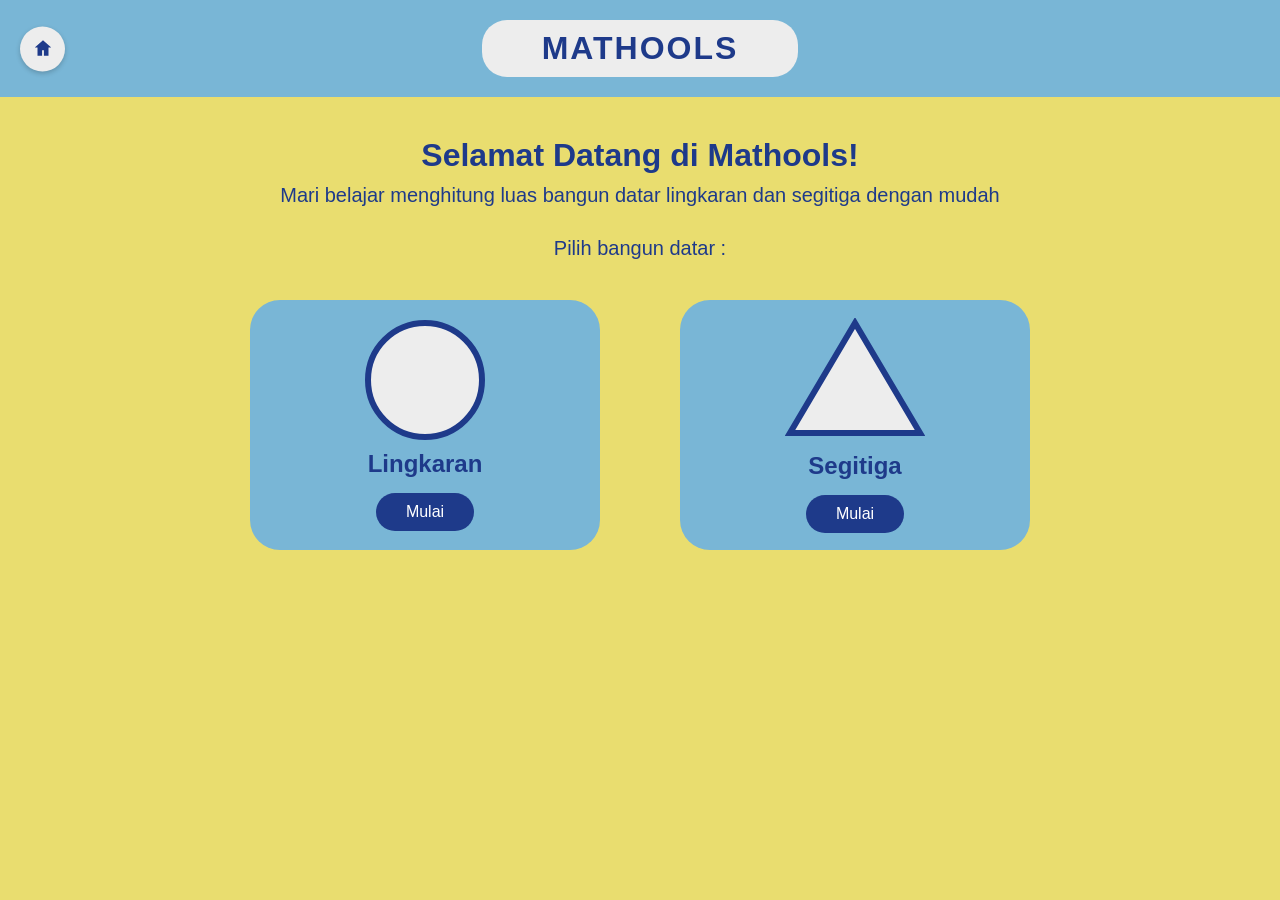
<file: index.html>
<!DOCTYPE html>
<html lang="id">
<head>
<meta charset="UTF-8" name="viewport" content="width=device-width, initial-scale=1.0">
<title>Mathools</title>
<link rel="stylesheet" href="style.css">
</head>

<body>

<header>
    <a href="index.html" class="home-btn">
  <svg width="22" height="22" viewBox="0 0 24 24">
    <path fill="#1E3A8A" d="M12 3l9 8h-3v9h-5v-6H11v6H6v-9H3z"/>
  </svg>
</a>
<h1>MATHOOLS</h1>
</header>

<div class="container">
<div class="title">Selamat Datang di Mathools!</div>
<div class="subtitle">Mari belajar menghitung luas bangun datar lingkaran dan segitiga dengan mudah</div>
<div class="subtitle">Pilih bangun datar :</div>

<div class="cards">
  <div class="card">
    <div class="circle"></div>
    <h2>Lingkaran</h2>
    <a href="circle.html"><button>Mulai</button></a>
  </div>

  <div class="card">
    <div class="triangle">
      <svg viewBox="0 0 140 120">
        <polygon points="70,5 135,115 5,115"
        fill="#EDEDED"
        stroke="#1E3A8A"
        stroke-width="6"/>
      </svg>
    </div>
    <h2>Segitiga</h2>
    <a href="triangle.html"><button>Mulai</button></a>
  </div>
</div>
</div>

</body>
</html>
</file>
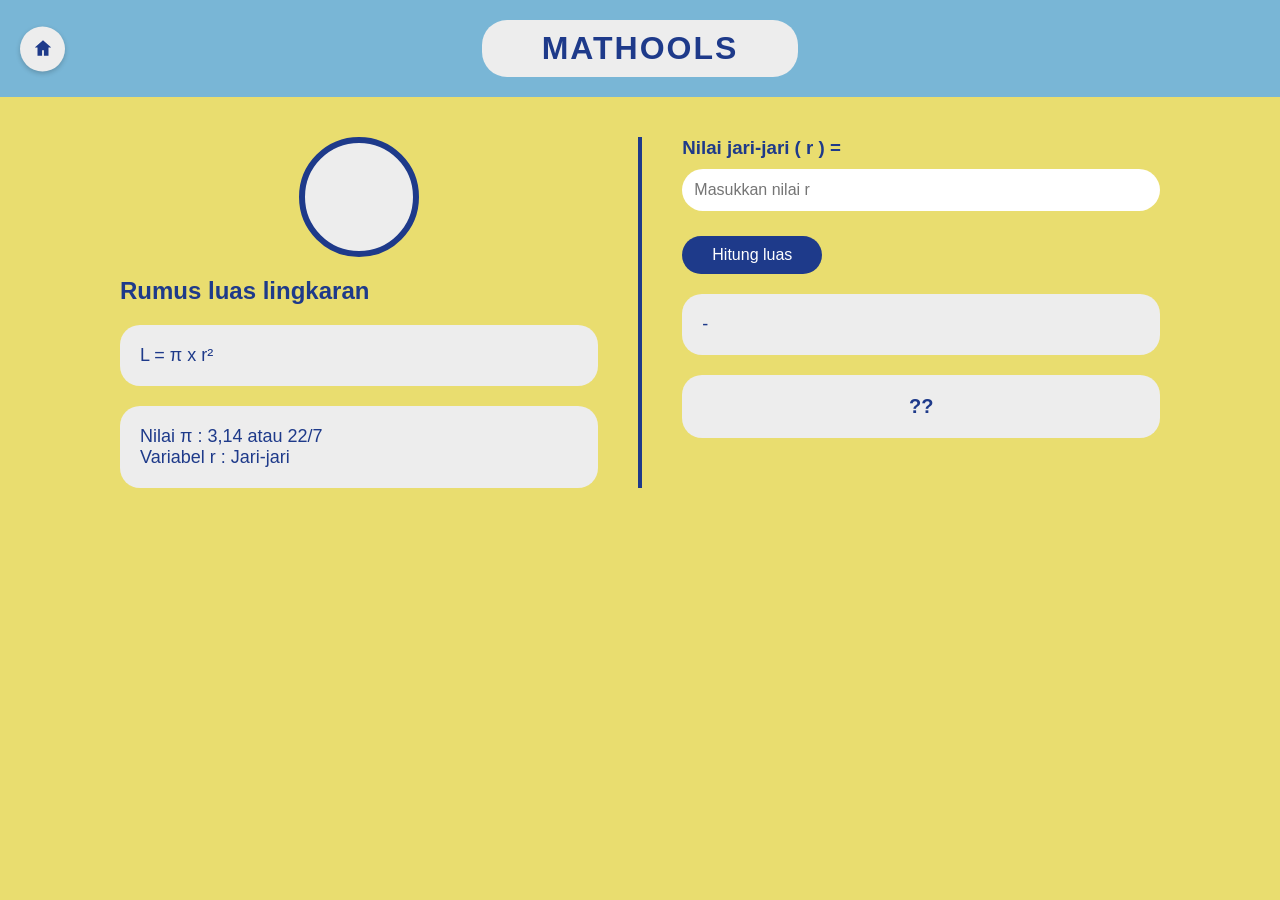
<file: circle.html>
<!DOCTYPE html>
<html lang="id">
<head>
<meta charset="UTF-8" name="viewport" content="width=device-width, initial-scale=1.0">
<title>Lingkaran</title>
<link rel="stylesheet" href="style.css">
</head>

<body>

<header>
    <a href="index.html" class="home-btn">
  <svg width="22" height="22" viewBox="0 0 24 24">
    <path fill="#1E3A8A" d="M12 3l9 8h-3v9h-5v-6H11v6H6v-9H3z"/>
  </svg>
</a>
    <h1>MATHOOLS</h1>
</header>

<div class="layout">

<div class="left">
<div class="circle" style="margin:auto"></div>
<h2 style="color:#1E3A8A;margin-top:20px">Rumus luas lingkaran</h2>
<div class="box">L = π x r²</div>
<div class="box">Nilai π : 3,14 atau 22/7<br>Variabel r : Jari-jari</div>
</div>

<div class="divider"></div>

<div class="right">
<h3 style="color:#1E3A8A">Nilai jari-jari ( r ) =</h3>
<input id="r" placeholder="Masukkan nilai r">
<button onclick="hitungLingkaran()">Hitung luas</button>

<div class="box" id="langkahL">-</div>
<div class="box result" id="hasilL">??</div>
</div>

</div>

<script>
function hitungLingkaran(){
  let input = document.getElementById('r').value.trim();

  // 1. validasi format angka
  if(!/^\d+(\.\d+)?$/.test(input)){
    alert("Masukkan angka yang valid!");
    return;
  }

  let r = parseFloat(input);

  // 2. VALIDASI TIDAK BOLEH 0 (DI SINI)
  if(r <= 0){
    alert("Nilai jari-jari harus lebih dari 0!");
    return;
  }

  let L = 3.14 * r * r;

  document.getElementById('langkahL').innerHTML =
    "1. Rumus : L = π x r²<br>" +
    "2. Substitusi : L = 3,14 x " + r + "²<br>" +
    "3. Hitung r² : L = 3,14 x " + (r*r);

  document.getElementById('hasilL').innerHTML =
    "Luas lingkaran = " + L;
}
</script>

</body>
</html>
</file>
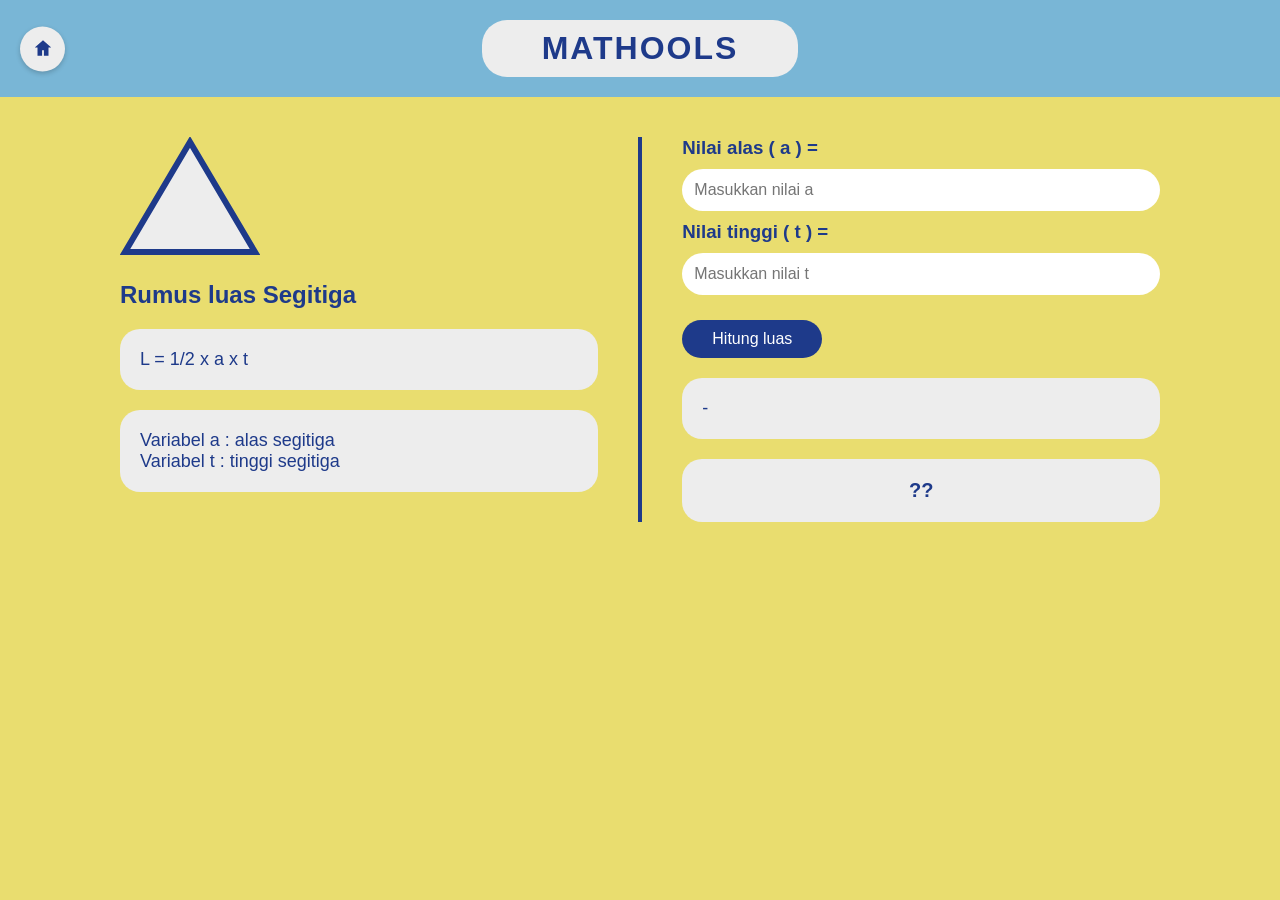
<file: triangle.html>
<!DOCTYPE html>
<html lang="id">
<head>
<meta charset="UTF-8" name="viewport" content="width=device-width, initial-scale=1.0">
<title>Segitiga</title>
<link rel="stylesheet" href="style.css">
</head>

<body>

<header>
    <a href="index.html" class="home-btn">
  <svg width="22" height="22" viewBox="0 0 24 24">
    <path fill="#1E3A8A" d="M12 3l9 8h-3v9h-5v-6H11v6H6v-9H3z"/>
  </svg>
</a>
    <h1>MATHOOLS</h1>
</header>

<div class="layout">

<div class="left">
<div class="triangle" style="margin:auto">
  <svg viewBox="0 0 140 120">
    <polygon points="70,5 135,115 5,115"
    fill="#EDEDED"
    stroke="#1E3A8A"
    stroke-width="6"/>
  </svg>
</div>

<h2 style="color:#1E3A8A;margin-top:20px">Rumus luas Segitiga</h2>
<div class="box">L = 1/2 x a x t</div>
<div class="box">Variabel a : alas segitiga<br>Variabel t : tinggi segitiga</div>
</div>

<div class="divider"></div>

<div class="right">
<h3 style="color:#1E3A8A">Nilai alas ( a ) =</h3>
<input id="a" placeholder="Masukkan nilai a">

<h3 style="color:#1E3A8A">Nilai tinggi ( t ) =</h3>
<input id="t" placeholder="Masukkan nilai t">

<button onclick="hitungSegitiga()">Hitung luas</button>

<div class="box" id="langkahT">-</div>
<div class="box result" id="hasilT">??</div>
</div>

</div>

<script>
function hitungSegitiga(){
  let inputA = document.getElementById('a').value.trim();
  let inputT = document.getElementById('t').value.trim();

  let regex = /^\d+(\.\d+)?$/;

  // 1. validasi format
  if(!regex.test(inputA) || !regex.test(inputT)){
    alert("Masukkan angka yang valid!");
    return;
  }

  let a = parseFloat(inputA);
  let t = parseFloat(inputT);

  // 2. VALIDASI TIDAK BOLEH 0 (DI SINI)
  if(a <= 0 || t <= 0){
    alert("Nilai alas dan tinggi harus lebih dari 0!");
    return;
  }

  let L = 0.5 * a * t;

  document.getElementById('langkahT').innerHTML =
    "1. Rumus : L = 1/2 x a x t<br>" +
    "2. Substitusi : L = 1/2 x " + a + " x " + t + "<br>" +
    "3. Kalikan a x t : L = 1/2 x " + (a*t);

  document.getElementById('hasilT').innerHTML =
    "Luas segitiga = " + L;
}
</script>

</body>
</html>
</file>
<file: style.css>
*{margin:0;padding:0;box-sizing:border-box;font-family:'Segoe UI',sans-serif}

body{
    background:#E9DD6F;
}


.home-btn{
  position:absolute;
  left:20px;
  top:50%;
  transform:translateY(-50%);
  
  background:#EDEDED;
  width:45px;
  height:45px;
  border-radius:50%;
  
  display:flex;
  align-items:center;
  justify-content:center;
  
  text-decoration:none;
  font-size:20px;
  color:#1E3A8A;
  font-weight:bold;
  
  box-shadow:0 2px 5px rgba(0,0,0,0.2);
}

header{
  background:#79B6D6;
  padding:20px;
  position:relative;
  text-align:center;
}

header h1{
  background:#EDEDED;
  display:inline-block;
  padding:10px 60px;
  border-radius:25px;
  color:#1E3A8A;
  font-weight:bold;
  letter-spacing:2px;
}

.container{
  text-align:center;
  padding-top:40px;
}

.title{
  color:#1E3A8A;
  font-size:32px;
  font-weight:bold;
  margin-bottom:10px;
}

.subtitle{
  color:#1E3A8A;
  font-size:20px;
  margin-bottom:30px;
}

.cards{
  display:flex;
  justify-content:center;
  gap:80px;
  margin-top:40px;
}

.card{
  background:#79B6D6;
  width:350px;
  height:250px;
  border-radius:30px;
  display:flex;
  flex-direction:column;
  justify-content:center;
  align-items:center;
}

.circle{
  width:120px;height:120px;
  border-radius:50%;
  background:#EDEDED;
  border:6px solid #1E3A8A;
}

.triangle svg{
  width:140px;
  height:120px;
}

.card h2{
  margin-top:10px;
  color:#1E3A8A;
}

button{
  margin-top:15px;
  background:#1E3A8A;
  color:white;
  border:none;
  padding:10px 30px;
  border-radius:20px;
  font-size:16px;
  cursor:pointer;
}

.layout{
  display:flex;
  gap:40px;
  padding:40px 80px;
  max-width:1200px;
  margin:auto;
}

.left, .right{width:50%}

.divider{
  width:5px;
  background:#1E3A8A;
}

.box{
  background:#EDEDED;
  padding:20px;
  border-radius:20px;
  margin-top:20px;
  color:#1E3A8A;
  font-size:18px;
}

input{
  width:100%;
  padding:12px;
  border-radius:25px;
  border:none;
  margin:10px 0;
  font-size:16px;
}

.result{
  text-align:center;
  font-weight:bold;
  font-size:20px;
}

/* ========================= */
/* MOBILE RESPONSIVE FINAL */
/* ========================= */
@media (max-width: 768px){

  body{
    overflow-x:hidden;
  }

  /* HEADER */
  header{
    padding:15px;
  }

  header h1{
    padding:8px 30px;
    font-size:18px;
  }

  /* HOME TEXT */
  .container{
    padding:20px;
    min-height:100vh;
  }

  .title{
    font-size:22px;
  }

  .subtitle{
    font-size:16px;
    margin-bottom:15px;
  }

  /* CARD (HOME) */
  .cards{
    flex-direction:column;
    align-items:center;
    gap:25px;
  }

  .card{
    width:90%;
    height:220px;
  }

  .circle{
    width:90px;
    height:90px;
  }

  .triangle svg{
    width:100px;
    height:90px;
  }

  /* HALAMAN HITUNG */
  .layout{
    display:flex;
    flex-direction:column;
    gap:25px;
    padding:20px;
  }

  /* INI PALING PENTING */
  .left, .right{
    width:100%;
  }

  /* CENTER SHAPE */
  .left{
    text-align:center;
  }

  .circle, .triangle{
    margin:auto;
  }

  /* DIVIDER JADI GARIS HORIZONTAL */
  .divider{
    width:100%;
    height:4px;
  }

  /* TEXT */
  h2{
    font-size:20px;
  }

  h3{
    font-size:16px;
  }

  /* INPUT & BUTTON */
  input{
    width:100%;
    font-size:14px;
    padding:10px;
  }

  button{
    width:100%;
    padding:12px;
    font-size:16px;
  }

  /* BOX */
  .box{
    width:100%;
    font-size:15px;
    padding:15px;
  }

  .result{
    font-size:16px;
  }

  /* ICON HOME */
  .home-btn{
    width:35px;
    height:35px;
    font-size:16px;
    left:10px;
  }
}
</file>
